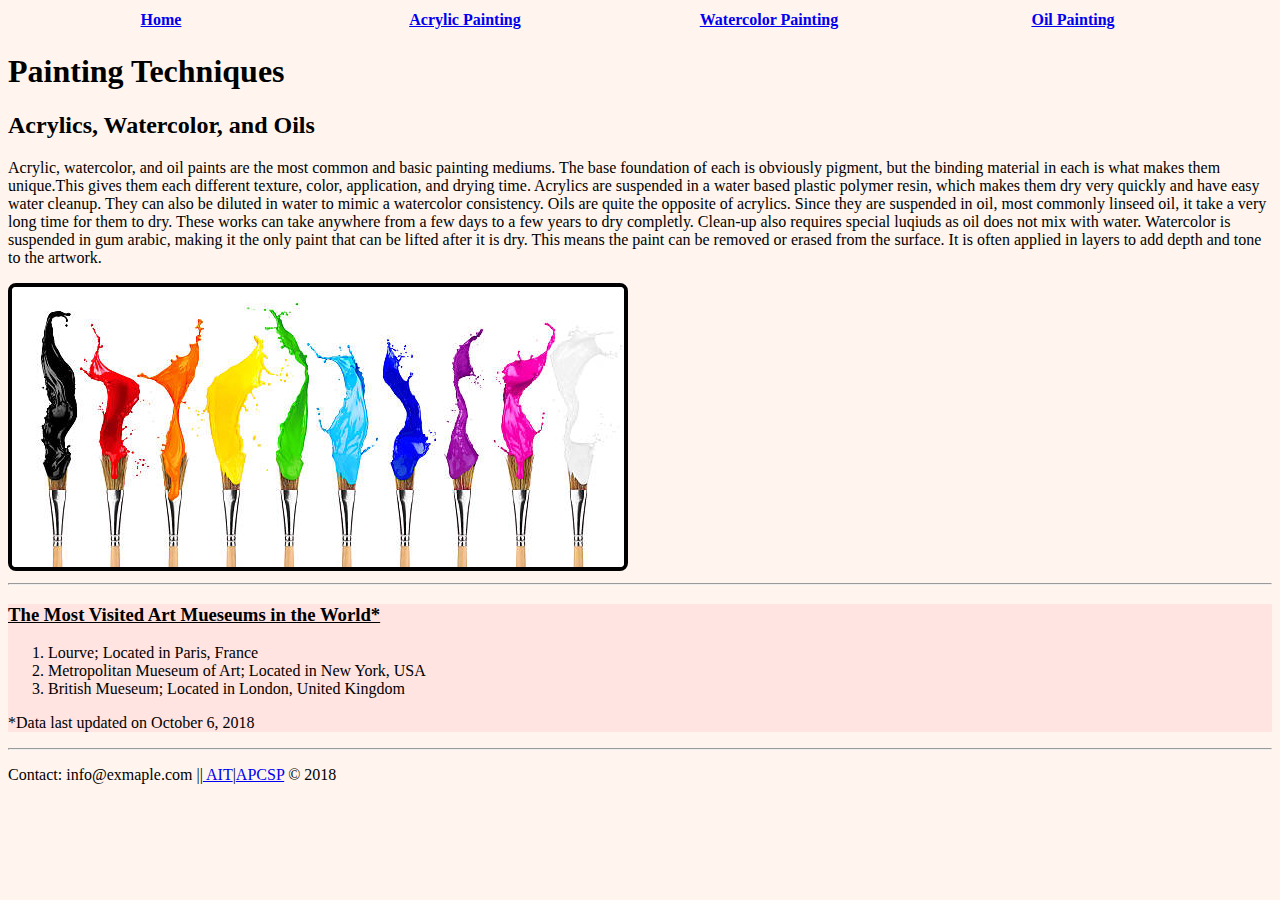
<file: index.html>
<!DOCTYPE html>

<html>
  <head>
    <title>Painting Techniques</title>
    <link rel="stylesheet" type="text/css" href="styles/index.css">
  </head>
  <body>
  <table>
    <tr>
      <th width="300"><a href="./index.html">Home</a></th>
      <th width="300"><a href="./acrylic.html">Acrylic Painting</a></th>
      <th width="300"><a href="./watercolor.html">Watercolor Painting</a></th>
      <th width="300"><a href="./oil-paintings.html">Oil Painting</a></th>
    </tr>
  </table>
  <body>

    <h1 style="color: black;">Painting Techniques</h1>

    <h2>Acrylics, Watercolor, and Oils</h2>
    <p style="font-sytle: normal;">Acrylic, watercolor, and oil paints are the most common and basic painting mediums. The base foundation of each is obviously pigment, but the binding material in each is what makes them unique.This gives them each different texture, color, application, and drying time. Acrylics are suspended in a water based plastic polymer resin, which makes them dry very quickly and have easy water cleanup. They can also be diluted in water to mimic a watercolor consistency. Oils are quite the opposite of acrylics. Since they are suspended in oil, most commonly linseed oil, it take a very long time for them to dry. These works can take anywhere from a few days to a few years to dry completly. Clean-up also requires special luqiuds as oil does not mix with water. Watercolor is suspended in gum arabic, making it the only paint that can be lifted after it is dry. This means the paint can be removed or erased from the surface. It is often applied in layers to add depth and tone to the artwork.</p>
<img src="images/paint.jpg"/>
<hr/>
<div style="background-color: mistyrose;">
    <h3 style="text-decoration: underline;">The Most Visited Art Mueseums in the World*</h3>
    <ol>
      <li>Lourve; Located in Paris, France</li>
      <li>Metropolitan Mueseum of Art; Located in New York, USA</li>
      <li>British Mueseum; Located in London, United Kingdom</li>
    </ol>
    <p>*Data last updated on October 6, 2018</p>
  </body>
  </div>
    <hr/>
    <footer>
      <p>Contact: info@exmaple.com ||<a href="https://www.ucvts.tec.nj.us/domain/16#calendar4326/20181012/month" target="_blank"</a> AIT</a>|<a href="https://www.ucvts.tec.nj.us/page/4698" target="_blank">APCSP</a> &copy 2018</p>
    </footer>
</html>
</file>
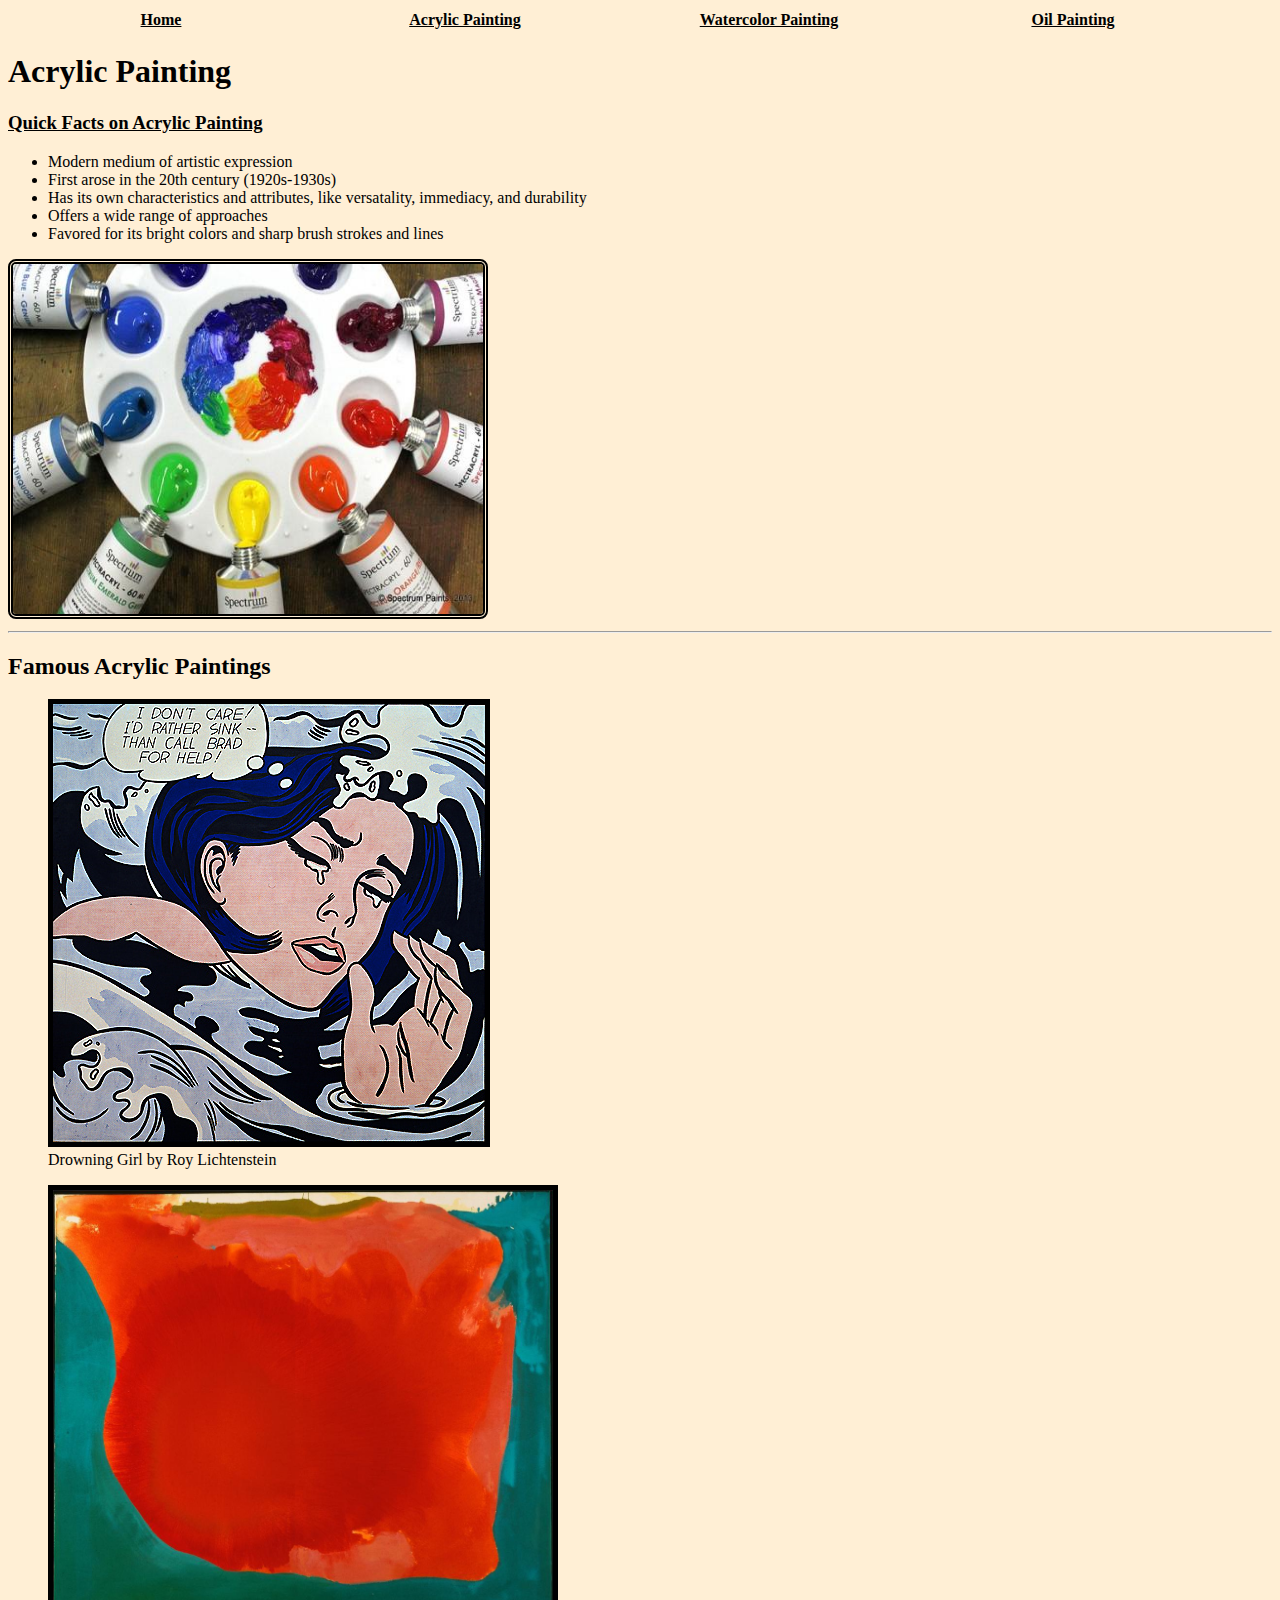
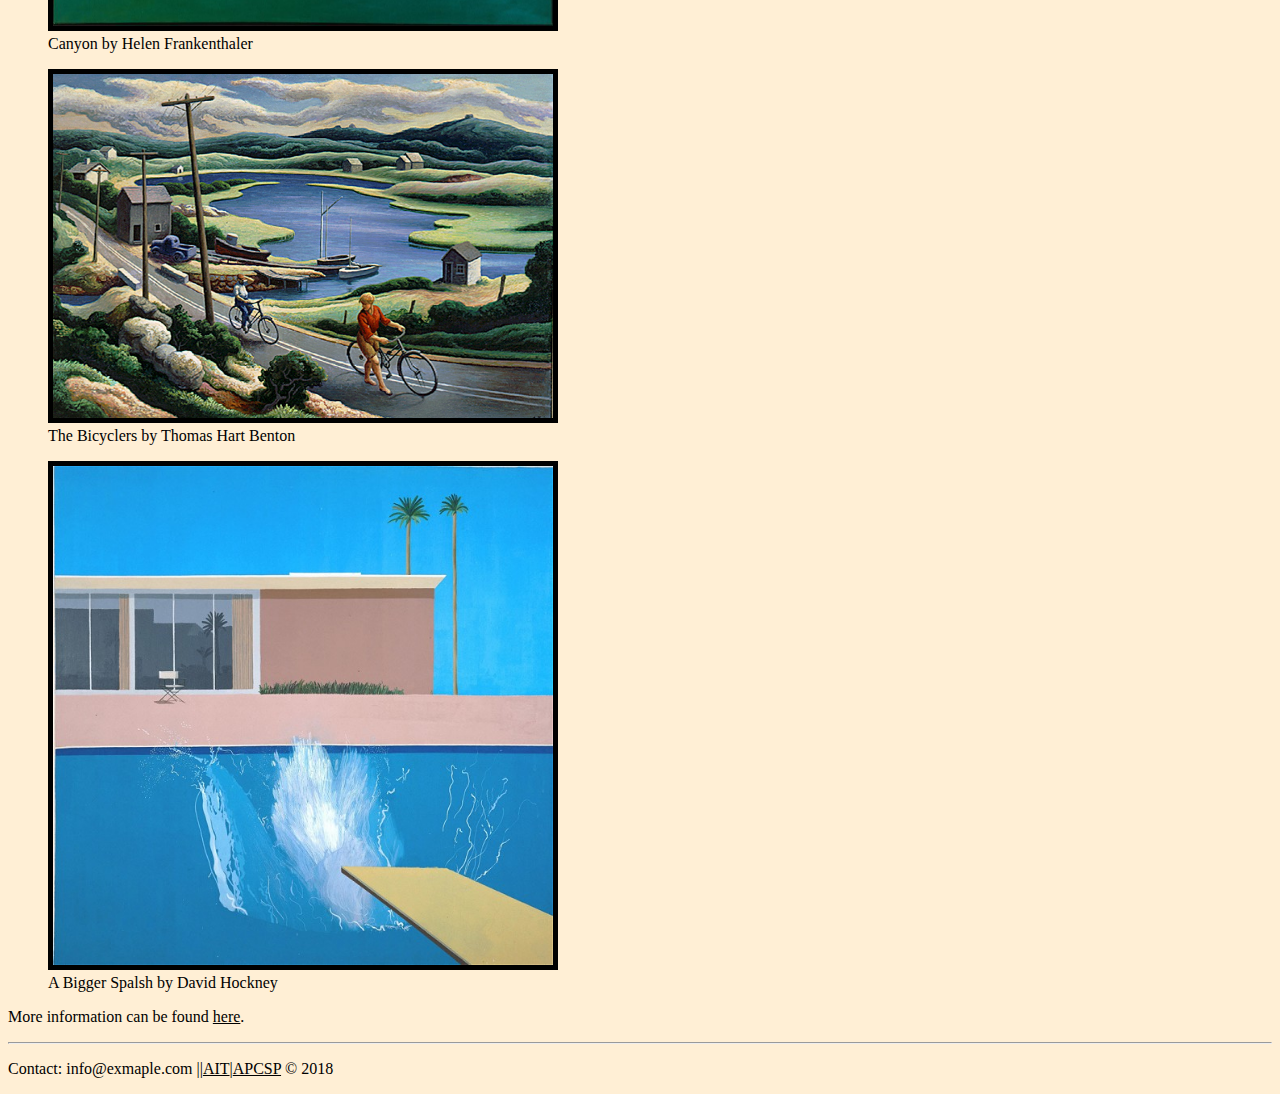
<file: acrylic.html>
<!DOCTYPE html>

<html>
  <head>
    <title>Acrylic Painting</title>
        <link rel="stylesheet" type="text/css" href="styles/acrylic.css">
  </head>
  <body>

    <table>
      <tr>
        <th width="300"><a href="./index.html">Home</a></th>
        <th width="300"><a href="./acrylic.html">Acrylic Painting</a></th>
        <th width="300"><a href="./watercolor.html">Watercolor Painting</a></th>
        <th width="300"><a href="./oil-paintings.html">Oil Painting</a></th>
      </tr>
    </table>
    <h1 style="color: black;">Acrylic Painting</h1>
    <div class="underline" style="background-color: papayawhip;">
      <h3>Quick Facts on Acrylic Painting</h3>
    </div>
        <ul>
          <li>Modern medium of artistic expression</li>
          <li>First arose in the 20th century (1920s-1930s)</li>
          <li>Has its own characteristics and attributes, like versatality, immediacy, and durability</li>
          <li>Offers a wide range of approaches</li>
          <li>Favored for its bright colors and sharp brush strokes and lines</li>
        </ul>
        <img id="firstimg" class="img1" src="images/image1.jpg"/>
      <hr/>
    <h2 style="font-style: normal;">Famous Acrylic Paintings</h2>
      <figure>
          <img src="images/image2.jpg"/>
          <figcaption>Drowning Girl by Roy Lichtenstein</figcaption>
      </figure>
      <figure>
          <img class="img" class="height-1" src="images/canyon.jpg"/>
          <figcaption>Canyon by Helen Frankenthaler</figcaption>
      </figure>
      <figure>
          <img class="img" class="height-2" src="images/image4.jpg"/>
          <figcaption>The Bicyclers by Thomas Hart Benton</figcaption>
      </figure>
      <figure>
          <img class="img" class="height-2" src="images/splash.jpg"/>
          <figcaption>A Bigger Spalsh by David Hockney</figcaption>
      </figure>
      <p>More information can be found <a href="https://www.art-mine.com/for-sale/paintings-submedium-acrylic/history-of-acrylic-painting" target="_blank">here</a>.</p>
  </body>
  <hr/>
  <footer>
      <p>Contact: info@exmaple.com ||<a href="https://www.ucvts.tec.nj.us/domain/16#calendar4326/20181012/month" target="_blank"</a>AIT</a>|<a href="https://www.ucvts.tec.nj.us/page/4698" target="_blank">APCSP</a> &copy 2018</p>
  </footer>
</html>
</file>
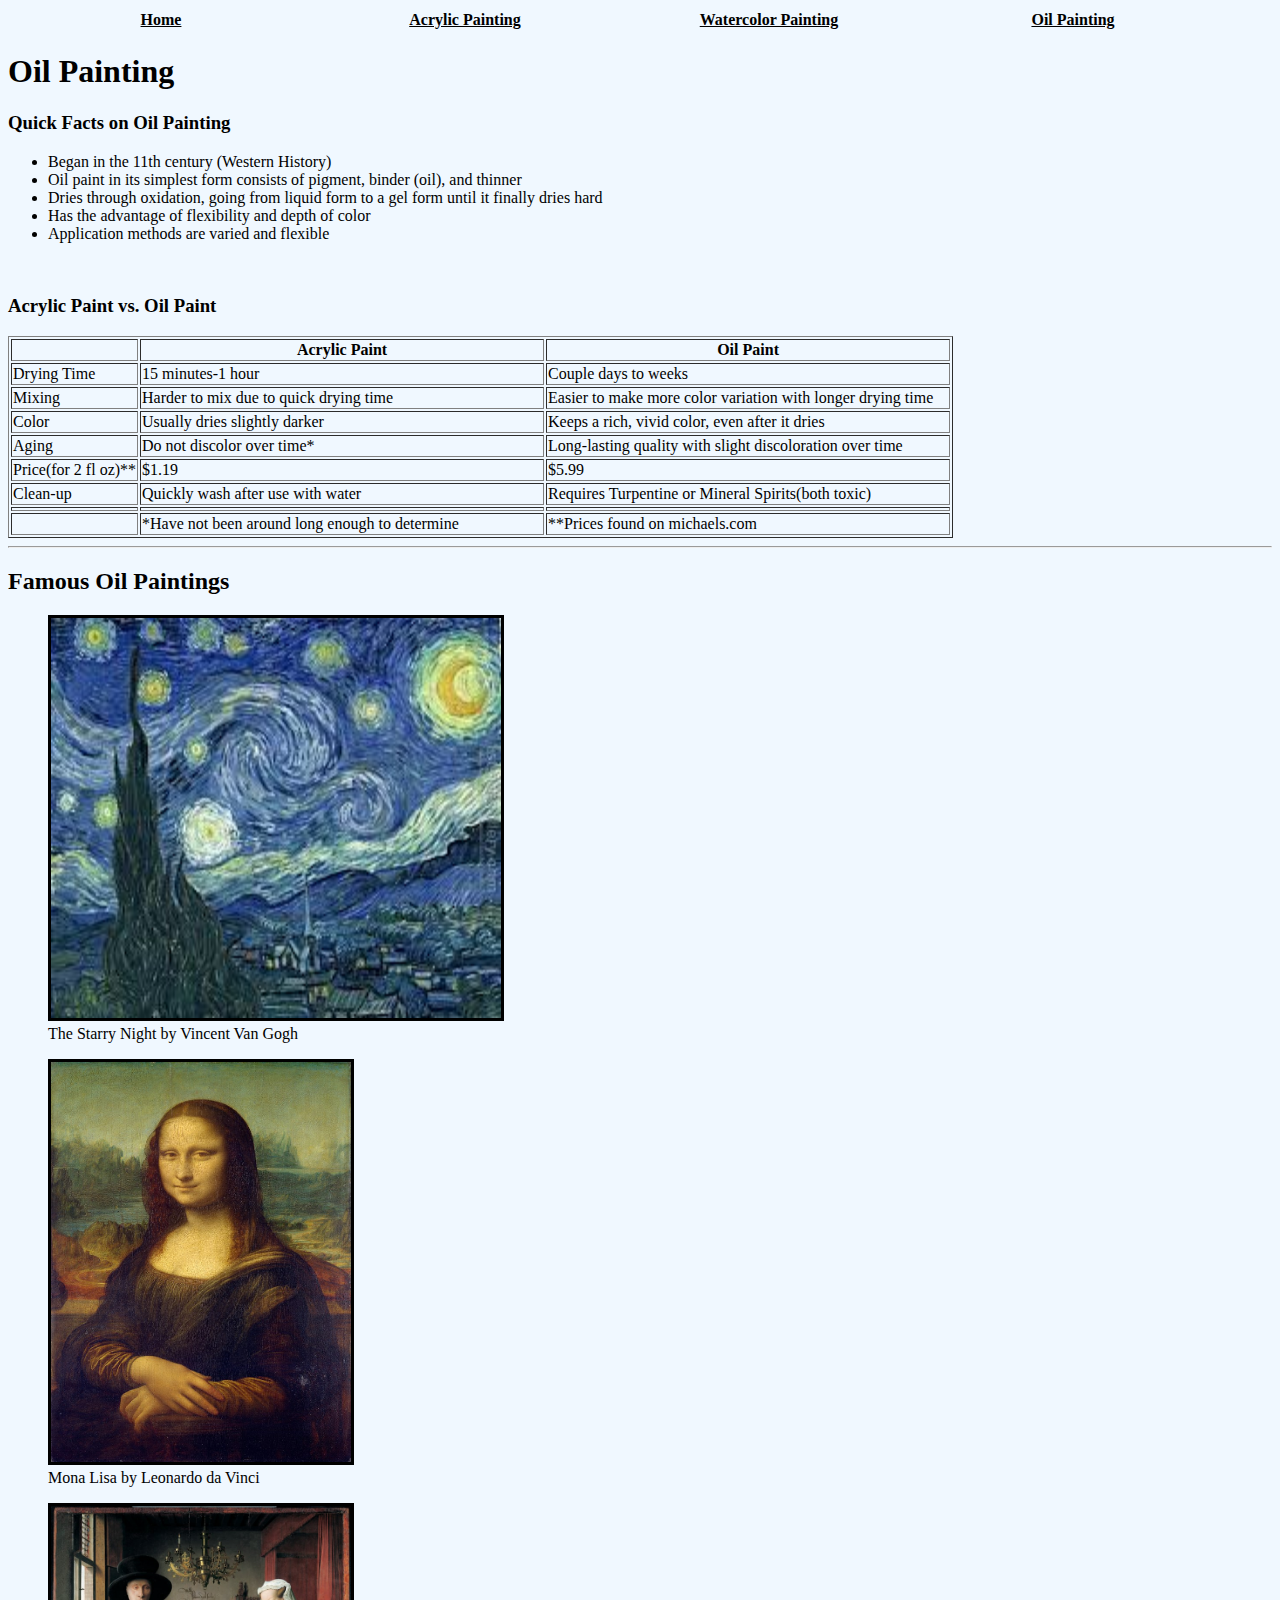
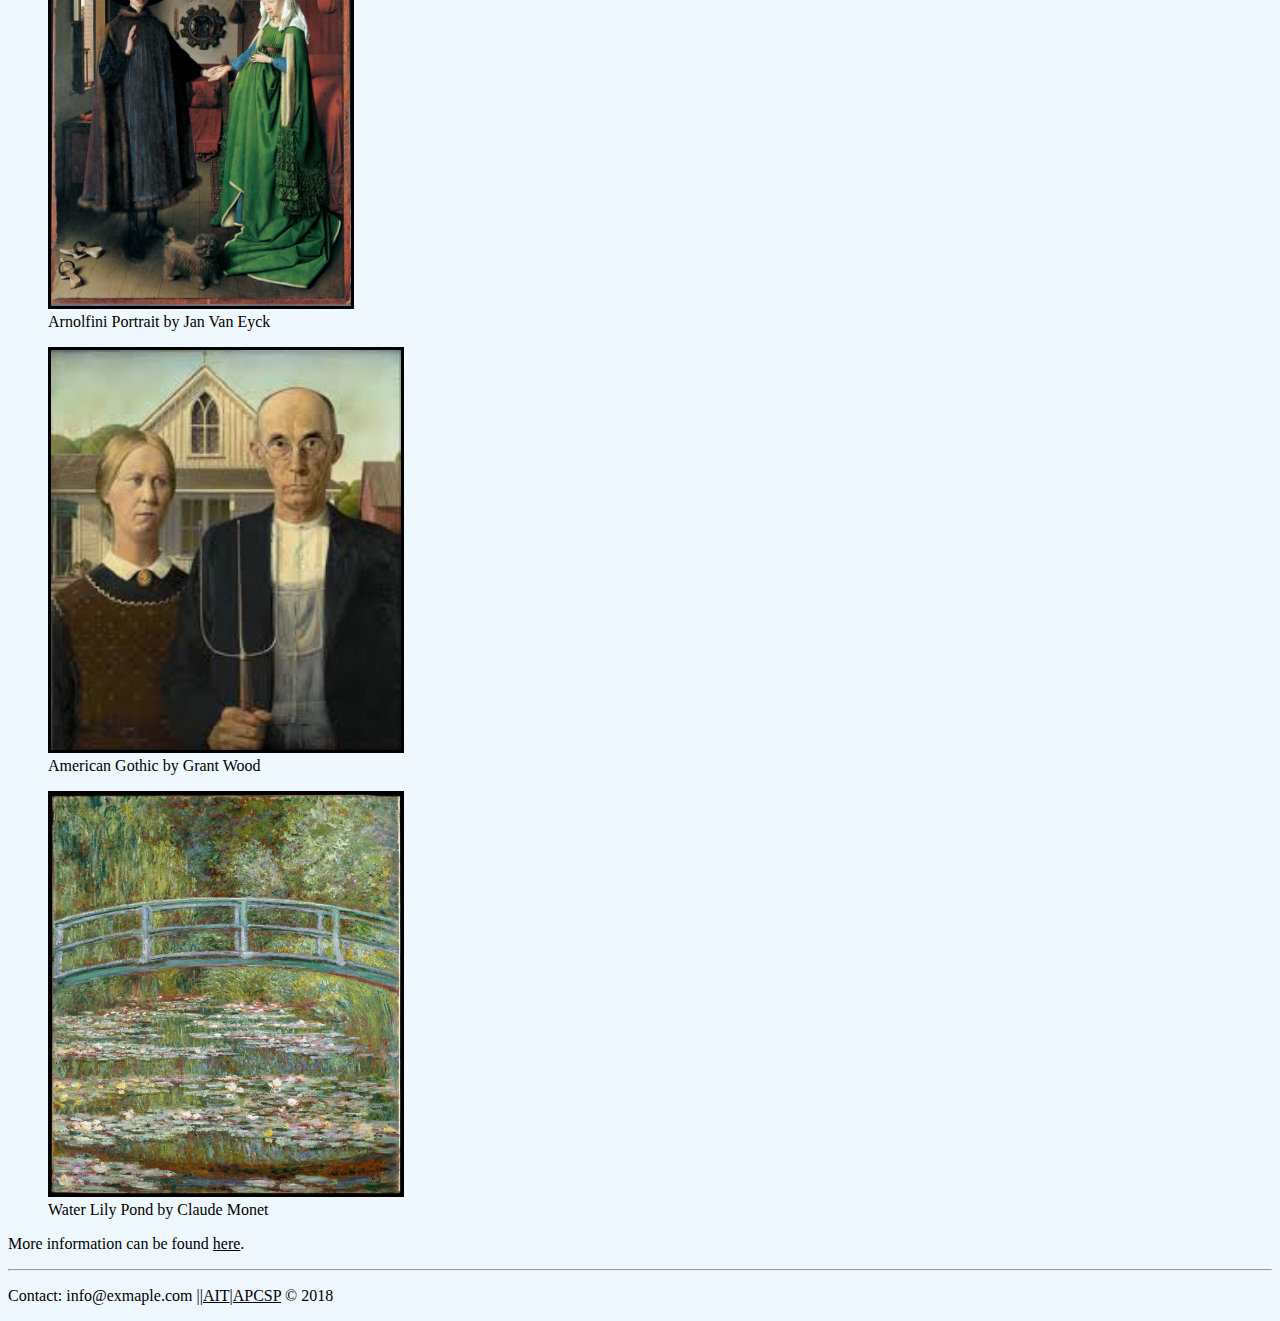
<file: oil-paintings.html>
<!DOCTYPE html>

<html>
  <head>
    <title>Oil Painting</title>
    <link rel="stylesheet" type="text/css" href="styles/oil-paintings.css">
  </head>
  <body>
      <table id="table">
        <tr>
          <th width="300"><a href="./index.html">Home</a></th>
          <th width="300"><a href="./acrylic.html">Acrylic Painting</a></th>
          <th width="300"><a href="./watercolor.html">Watercolor Painting</a></th>
          <th width="300"><a href="./oil-paintings.html">Oil Painting</a></th>
        </tr>
      </table>
    <h1>Oil Painting</h1>
    <h3 id="quickfacts">Quick Facts on Oil Painting</h3>
      <ul>
        <li>Began in the 11th century (Western History)</li>
        <li>Oil paint in its simplest form consists of pigment, binder (oil), and thinner</li>
        <li>Dries through oxidation, going from liquid form to a gel form until it finally dries hard</li>
        <li>Has the advantage of flexibility and depth of color</li>
        <li>Application methods are varied and flexible</li>
      </ul>
    </br>
      <h3 style="font: normal;">Acrylic Paint vs. Oil Paint</h3>
      <table>
        <table border="1"/>
        <thead>
          <tr>
            <th></th>
            <th width="400px">Acrylic Paint</th>
            <th width="400px">Oil Paint</th>
          </tr>
        </thead>
        <tbody>
          <tr>
            <td>Drying Time</td>
            <td>15 minutes-1 hour</td>
            <td>Couple days to weeks</td>
        </tr>
        <tr>
          <td>Mixing</td>
          <td>Harder to mix due to quick drying time</td>
          <td>Easier to make more color variation with longer drying time</td>
        </tr>
        <tr>
          <td>Color</td>
          <td>Usually dries slightly darker</td>
          <td>Keeps a rich, vivid color, even after it dries</td>
        </tr>
        <tr>
          <td>Aging</td>
          <td>Do not discolor over time*</td>
          <td>Long-lasting quality with slight discoloration over time</td>
        </tr>
        <tr>
          <td>Price(for 2 fl oz)**</td>
          <td>$1.19</td>
          <td>$5.99</td>
        </tr>
        <tr>
          <td>Clean-up</td>
          <td>Quickly wash after use with water</td>
          <td>Requires Turpentine or Mineral Spirits(both toxic)</td>
        </tr>
        </tbody>
        <tfoot>
          <tr>
            <td></td>
            <td></td>
            <td></td>
          </tr>
          <tr>
            <td></td>
            <td>*Have not been around long enough to determine</td>
            <td>**Prices found on michaels.com</td>
          </tr>
        </tfoot>
      </table>
        <hr/>
        <h2>Famous Oil Paintings</h2>
        <figure>
            <img class="width-3" src="images/starrynight.png"/>
            <figcaption>The Starry Night by Vincent Van Gogh</figcaption>
        </figure>
        <figure>
            <img class="width-1" src="images/monalisa.jpg"/>
            <figcaption>Mona Lisa by Leonardo da Vinci</figcaption>
        </figure>
        <figure>
            <img class="width-1" src="images/portrait.jpg">
            <figcaption>Arnolfini Portrait by Jan Van Eyck</figcaption>
        </figure>
        <figure>
            <img class="width-2" src="images/americangothic.png"/>
            <figcaption>American Gothic by Grant Wood</figcaption>
        </figure>
        <figure>
            <img class="width-2" src="images/pond.jpg"/>
            <figcaption>Water Lily Pond by Claude Monet</figcaption>
        </figure>
      <p>More information can be found <a href="http://www.visual-arts-cork.com/oil-painting.htm" target="_blank">here</a>.</p>
  </body>
  <hr/>
  <footer>
    <p>Contact: info@exmaple.com ||<a href="https://www.ucvts.tec.nj.us/domain/16#calendar4326/20181012/month" target="_blank"</a>AIT</a>|<a href="https://www.ucvts.tec.nj.us/page/4698" target="_blank">APCSP</a> &copy 2018</p>
  </footer>
</html>
</file>
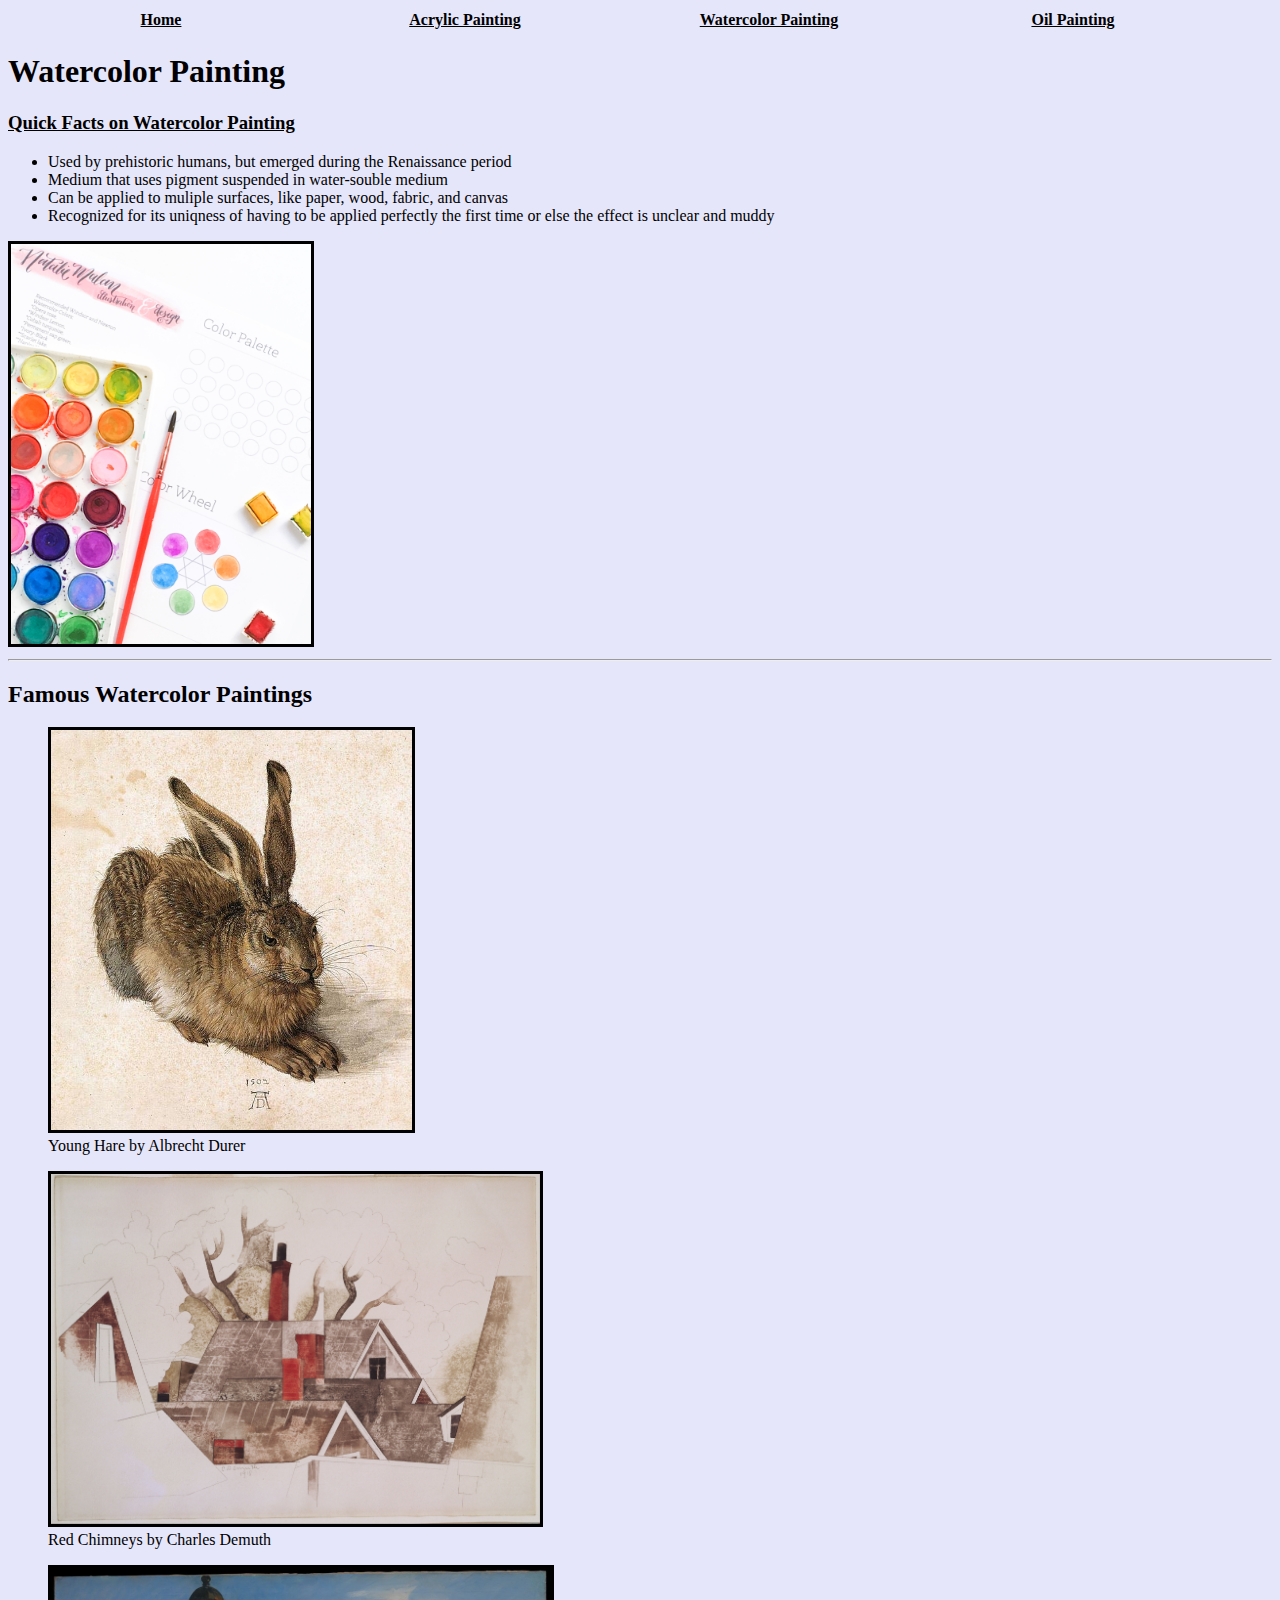
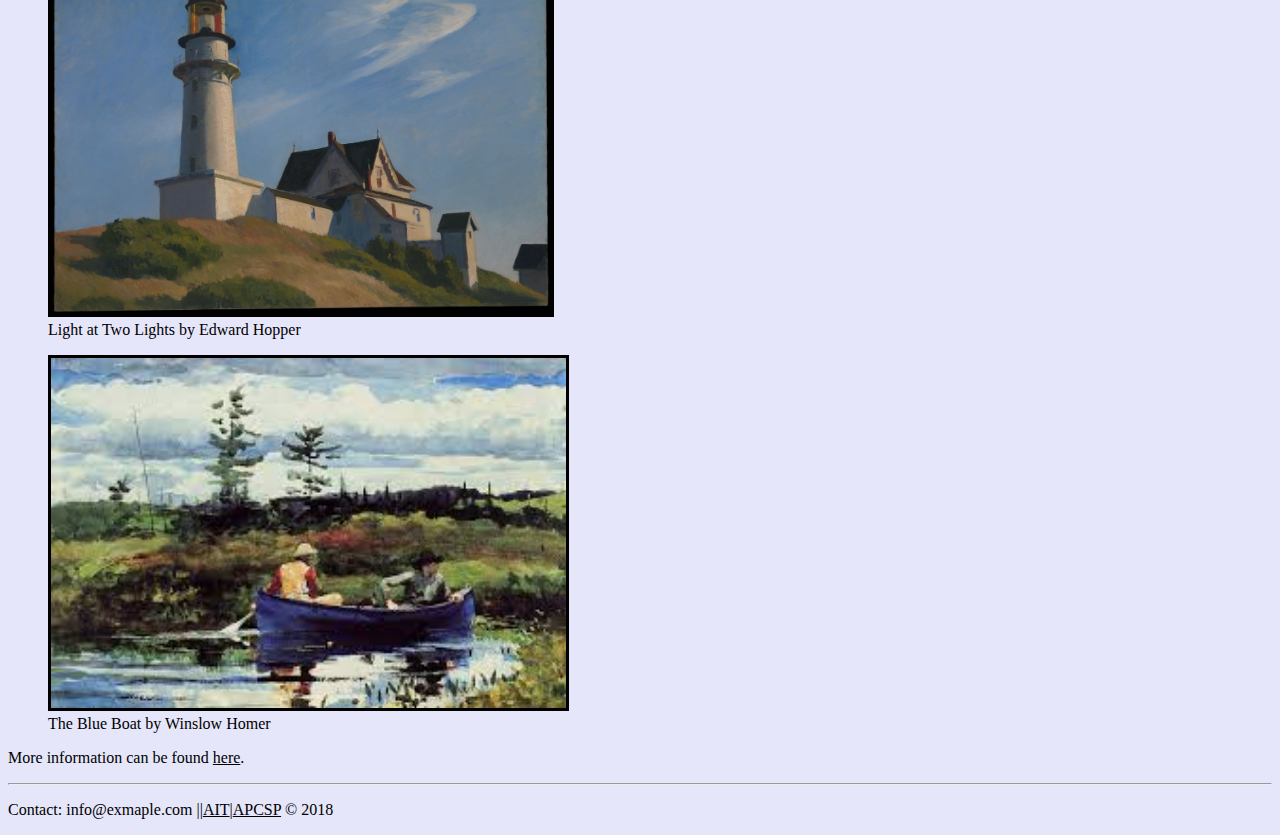
<file: watercolor.html>
<!DOCTYPE html>

<html>
  <head>
    <title>Watercolor Painting</title>
        <link rel="stylesheet" type="text/css" href="styles/watercolor.css">
  </head>
  <body>
    <table>
      <tr>
        <th width="300"><a href="./index.html">Home</a></th>
        <th width="300"><a href="./acrylic.html">Acrylic Painting</a></th>
        <th width="300"><a href="./watercolor.html">Watercolor Painting</a></th>
        <th width="300"><a href="./oil-paintings.html">Oil Painting</a></th>
      </tr>
    </table>
    <h1 style="font-style: normal;">Watercolor Painting</h1>
    <div class="underline">
    <h3 style="color: black;">Quick Facts on Watercolor Painting</h3>
  </div>
    <ul>
      <li>Used by prehistoric humans, but emerged during the Renaissance period</li>
      <li>Medium that uses pigment suspended in water-souble medium</li>
      <li>Can be applied to muliple surfaces, like paper, wood, fabric, and canvas</li>
      <li>Recognized for its uniqness of having to be applied perfectly the first time or else the effect is unclear and muddy</li>
    </ul>
    <img id="img" src="images/watercolor.jpg"/>
    <hr/>
    <h2 style="font-size: normal;">Famous Watercolor Paintings</h2>
    <figure>
        <img class="height-2" class="width-2" src="images/younghare.jpg"/>
        <figcaption>Young Hare by Albrecht Durer</figcaption>
    </figure>
    <figure>
        <img class="height-4" class="width-4" src="images/redchimneys.jpg"/>
        <figcaption>Red Chimneys by Charles Demuth</figcaption>
    </figure>
    <figure>
        <img class="img" class="height-3" src="images/light.jpg"/>
        <figcaption>Light at Two Lights by Edward Hopper</figcaption>
    </figure>
    <figure>
        <img class="height-4" class="width-4" src="images/blueboat.png"/>
        <figcaption>The Blue Boat by Winslow Homer</figcaption>
    </figure>
        <p>More information can be found <a href="https://www.art-mine.com/for-sale/paintings-submedium-watercolor/history-of-watercolor-painting" target="_blank">here</a>.</p>
  </body>
  <hr/>
  <footer>
    <p>Contact: info@exmaple.com ||<a href="https://www.ucvts.tec.nj.us/domain/16#calendar4326/20181012/month" target="_blank"</a>AIT</a>|<a href="https://www.ucvts.tec.nj.us/page/4698" target="_blank">APCSP</a> &copy 2018</p>
  </footer>
</html>
</file>
<file: styles/index.css>
/*mystyle.css */
body{
  background-color: seashell;
}
img {
    border-style: solid;
    border-width: 4px;
    border-radius: 8px;
    border-color: black;
}
div {
  background-color: mistyrose;
}
</file>
<file: styles/acrylic.css>
/*mystyle.css */
body{
  background-color: papayawhip;
}
a:link {
  color: black;
}
a:hover {
  color: blue;
}
#firstimg {
  border-width: 4px;
  border: solid;
  border-radius: 8px;
  border-color: black;
  height: 350px;
  width: 470px;
}
img {
  border-width: 4px;
  border: solid;
  border-color: black;
}
.img1 {
  height: 350px;
  width: 500px;
}
.img {
  width: 500px;
}
.height-1 {
  height: 500px;
}
.height-2 {
  height: 400px;
}
div.underline {
  text-decoration: underline;
}
h1 {
  font-style: normal;
  font-weight: bold;
  font: normal;
  font-size: normal;
}
div ~ h3 {
  font: times;
}
a[href*="acyrlic"] {
  font-color: black;
}
img {
  border-color: black;
  border-width: 5px;
  border-style: solid;
}
#firstimg {
  border-radius: 10px
  border-color: black;
  border-width: 5px;
  border-style: double;
}
h3 {
  text-decoration: underline;
}
a:visited {
  color: black;
}
</file>
<file: styles/oil-paintings.css>
/*mystyle.css */
body{
  background-color: aliceblue;
}
a:link {
  color: black;
}
a:hover {
  color: blue;
}
img {
  border-width: 4px;
  border: solid;
  border-color: black;
  height: 400px;
}
a:active {
  color: black;
}
*.width-3 {
  width: 450px;
}
.width-1 {
  width: 300px;
}
.width-2 {
  width: 350px;
}
h1 {
  color: black;
}
div {
  text-decoration: underline;
}
h1 {
  font-style: normal;
  font-weight: bold;
  font: normal;
  font-size: normal;
}
ul li {
  background-color: aliceblue;
}
#table {
  border-width: thick;
}
a:visited {
  color: black;
}
</file>
<file: styles/watercolor.css>
/*mystyle.css */
body{
  background-color: lavender;
}
a:link {
  color: black;
}
a:hover {
  color: blue;
}
img {
  border-width: 4px;
  border: solid;
  border-color: black;
}
.height-2 {
  height: 400px;
}
.width-1 {
  width: 300px;
}
.width-2 {
  width: 350px;
}
.width-3 {
  width: 450px;
}
.img {
  width: 500px;
}
.height-3 {
  height: 450px;
}
.height-4 {
  height: 350px;
}
.width-4 {
  width: 400px;
}
a:active {
  color: blue;
}
div.underline {
  text-decoration: underline;
}
h1 {
  font-weight: bold;
  font: normal;
  font-size: normal;
  color: black;
}
div + h3 {
  font-style: normal;
}
#img {
  height: 400px;
  width: 300px;
  border: solid;
}
a[href="./oil-paintings.html"] {
  font-size: normal;
}
a:visited {
  color: black;
}
</file>
